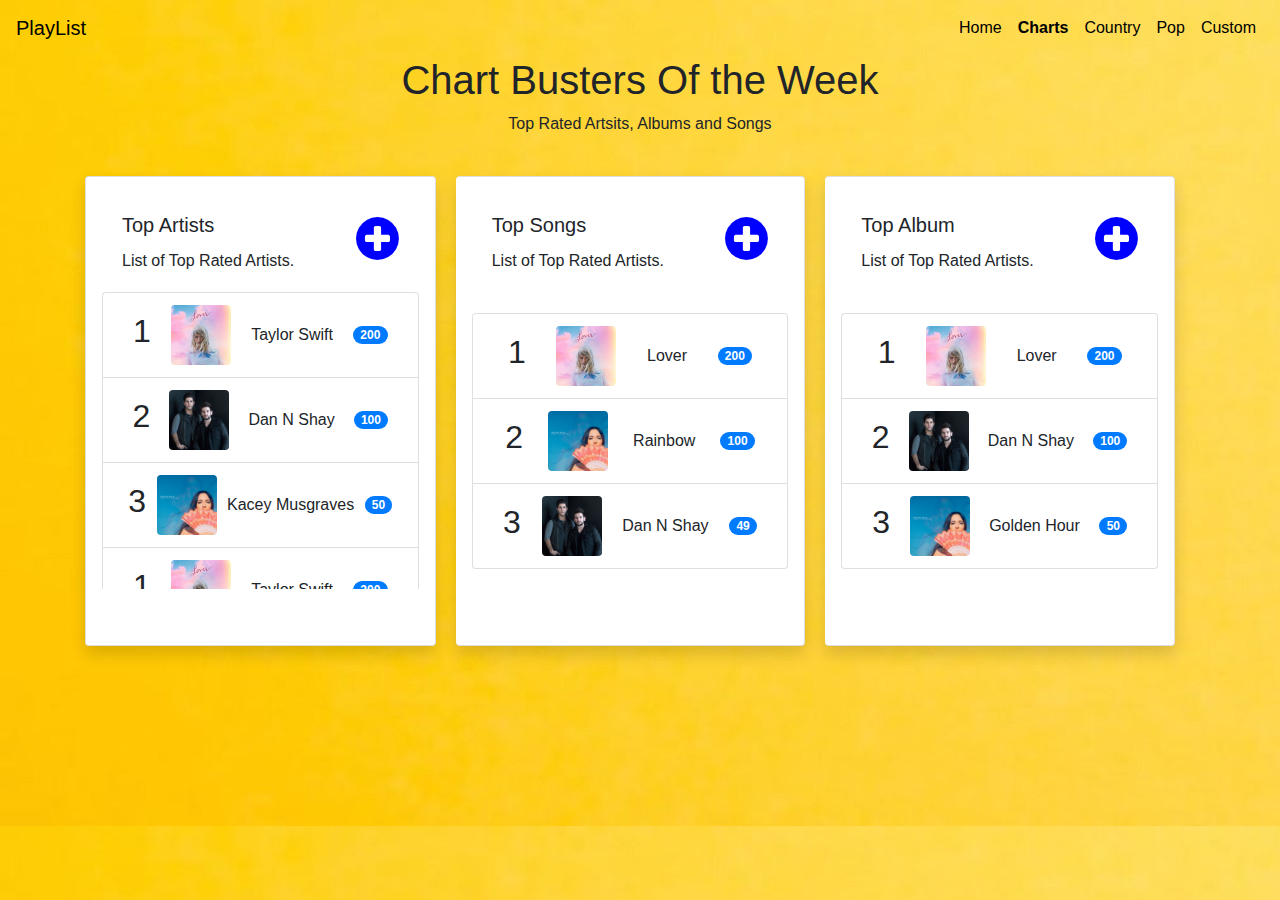
<file: charts.html>
<!DOCTYPE html>
<html lang="en">
<head>
  <title>Home - Charts</title>
  <meta charset="utf-8">
  <meta name="viewport" content="width=device-width, initial-scale=1">
  <link rel="stylesheet" href="https://maxcdn.bootstrapcdn.com/bootstrap/4.4.1/css/bootstrap.min.css">
  <link rel="stylesheet" href="https://cdnjs.cloudflare.com/ajax/libs/font-awesome/4.7.0/css/font-awesome.min.css">
  <link rel="stylesheet" href="assets/css/styles.css">
  
</head>
<body class="background-img-generic">

  
  <nav class="navbar navbar-expand-lg" >
    <!-- Brand/logo -->
    <a class="navbar-brand font-color-black" href="#" >PlayList</a>
    
    <!-- Links -->
    <ul class="navbar-nav ml-auto">
      <li class="nav-item">
        <a class="nav-link font-color-black" href="index.html">Home</a>
      </li>
      <li class="nav-item">
        <a class="nav-link active font-color-black" href="charts.html" >Charts</a>
      </li>
      <li class="nav-item">
        <a class="nav-link font-color-black" href="country.html" >Country</a>
      </li>
      <li class="nav-item">
        <a class="nav-link font-color-black" href="pop.html" >Pop</a>
      </li>
      <li class="nav-item">
        <a class="nav-link font-color-black" href="custom.html">Custom</a>
      </li>
    </ul>
  </nav>

  <div class="container center-align-text">

    <h1>Chart Busters Of the Week</h1>
    <p>Top Rated Artsits, Albums and Songs</p>
    </div>

  <div class="container margin-top-charts">
    <div class="card-group">
     
        <div class="card shadow p-3 mb-5 bg-white rounded card-for-charts-page ">
         
          <div class="card-body">
            <h5 class="card-title">Top Artists

              <span class="float-to-right">
                <i class="fa fa-plus-circle add-button-icon-font" aria-hidden="true" ></i>
  
                </span>
  
            </h5>
            <p class="card-text">List of Top Rated Artists.</p>
          </div>
          <br>
          <ul class="list-group overflow-auto">
            <li class="list-group-item d-flex justify-content-around align-items-center">
              <span class="bold"><h2>1</h2></span>
              <img src="assets/img/taylorSwift.jpg" class="rounded img-card-dimensions" >
              <span class="float-to-left">Taylor Swift</span>
              <span class="badge badge-primary badge-pill">200</span>
            </li>
            <li class="list-group-item d-flex justify-content-around align-items-center">
              <span class="bold"><h2>2</h2></span>
              <img src="assets/img/danNShay.jpg"  class="rounded img-card-dimensions">
              <span class="float-to-left">Dan N Shay</span>
              <span class="badge badge-primary badge-pill">100</span>
            </li>
            <li class="list-group-item d-flex justify-content-around align-items-center">
              <span class="bold"><h2>3</h2></span>
              <img src="assets/img/kacey.png" class="rounded img-card-dimensions">
              <span class="float-to-left">Kacey Musgraves</span>
              <span class="badge badge-primary badge-pill">50</span>
            </li>

            <li class="list-group-item d-flex justify-content-around align-items-center">
              <span class="bold"><h2>1</h2></span>
              <img src="assets/img/taylorSwift.jpg" class="rounded img-card-dimensions">
              <span class="float-to-left">Taylor Swift</span>
              <span class="badge badge-primary badge-pill">200</span>
            </li>
            <li class="list-group-item d-flex justify-content-around align-items-center">
              <span class="bold"><h2>2</h2></span>
              <img src="assets/img/danNShay.jpg" class="rounded img-card-dimensions">
              <span class="float-to-left">Dan N Shay</span>
              <span class="badge badge-primary badge-pill">100</span>
            </li>
            <li class="list-group-item d-flex justify-content-around align-items-center">
              <span class="bold"><h2>3</h2></span>
              <img src="assets/img/kacey.png" class="rounded img-card-dimensions">
              <span class="float-to-left">Kacey Musgraves</span>
              <span class="badge badge-primary badge-pill">50</span>
            </li>
          </ul>
          <div class="card-body">
           
           
          
          </div>
        </div>
      


       

        <div class="card shadow p-3 mb-5 bg-white rounded card-for-charts-page ">

           
            <div class="card-body">
              <h5 class="card-title">Top Songs
  
                <span class="float-to-right">
                  <i class="fa fa-plus-circle add-button-icon-font" aria-hidden="true" ></i>
    
                  </span>
    
              </h5>
              <p class="card-text">List of Top Rated Artists.</p>
            </div>
            <ul class="list-group">
              <li class="list-group-item d-flex justify-content-around align-items-center">
                <span class="bold"><h2>1</h2></span>
                <img src="assets/img/taylorSwift.jpg" class="rounded img-card-dimensions">
                <span class="float-to-left">Lover</span>
                <span class="badge badge-primary badge-pill">200</span>
              </li>
             
              <li class="list-group-item d-flex justify-content-around align-items-center">
                <span class="bold"><h2>2</h2></span>
                <img src="assets/img/kacey.png" class="rounded img-card-dimensions">
                <span class="float-to-left">Rainbow</span>
                <span class="badge badge-primary badge-pill">100</span>
              </li>

              <li class="list-group-item d-flex justify-content-around align-items-center">
                <span class="bold"><h2>3</h2></span>
                <img src="assets/img/danNShay.jpg" class="rounded img-card-dimensions">
                <span class="float-to-left">Dan N Shay</span>
                <span class="badge badge-primary badge-pill">49</span>
              </li>
            </ul>
            <div class="card-body">
             
             
            
            </div>
          </div>
       



          <div class="card shadow p-3 mb-5 bg-white rounded card-for-charts-page ">      
              <div class="card-body">
                <h5 class="card-title">Top Album
    
                  <span  class="float-to-right">
                    <i class="fa fa-plus-circle add-button-icon-font" aria-hidden="true" ></i>
                    </span>
      
                </h5>
                <p class="card-text">List of Top Rated Artists.</p>
              </div>
              <ul class="list-group">
                <li class="list-group-item d-flex justify-content-around align-items-center">
                  <span class="bold"><h2>1</h2></span>
                  <img src="assets/img/taylorSwift.jpg" class="rounded img-card-dimensions">
                  <span class="float-to-left">Lover</span>
                  <span class="badge badge-primary badge-pill">200</span>
                </li>
                <li class="list-group-item d-flex justify-content-around align-items-center">
                  <span class="bold"><h2>2</h2></span>
                  <img src="assets/img/danNShay.jpg" class="rounded img-card-dimensions">
                  <span class="float-to-left">Dan N Shay</span>
                  <span class="badge badge-primary badge-pill">100</span>
                </li>
                <li class="list-group-item d-flex justify-content-around align-items-center">
                  <span class="bold"><h2>3</h2></span>
                  <img src="assets/img/kacey.png" class="rounded img-card-dimensions">
                  <span class="float-to-left">Golden Hour</span>
                  <span class="badge badge-primary badge-pill">50</span>
                </li>
              </ul>
              <div class="card-body">
              
              </div>
            </div>
            

      
  </div>

 

  
  
</body>
<script src="https://ajax.googleapis.com/ajax/libs/jquery/3.4.1/jquery.min.js"></script>
<script src="https://cdnjs.cloudflare.com/ajax/libs/popper.js/1.16.0/umd/popper.min.js"></script>
<script src="https://maxcdn.bootstrapcdn.com/bootstrap/4.4.1/js/bootstrap.min.js"></script>
</html>
</file>
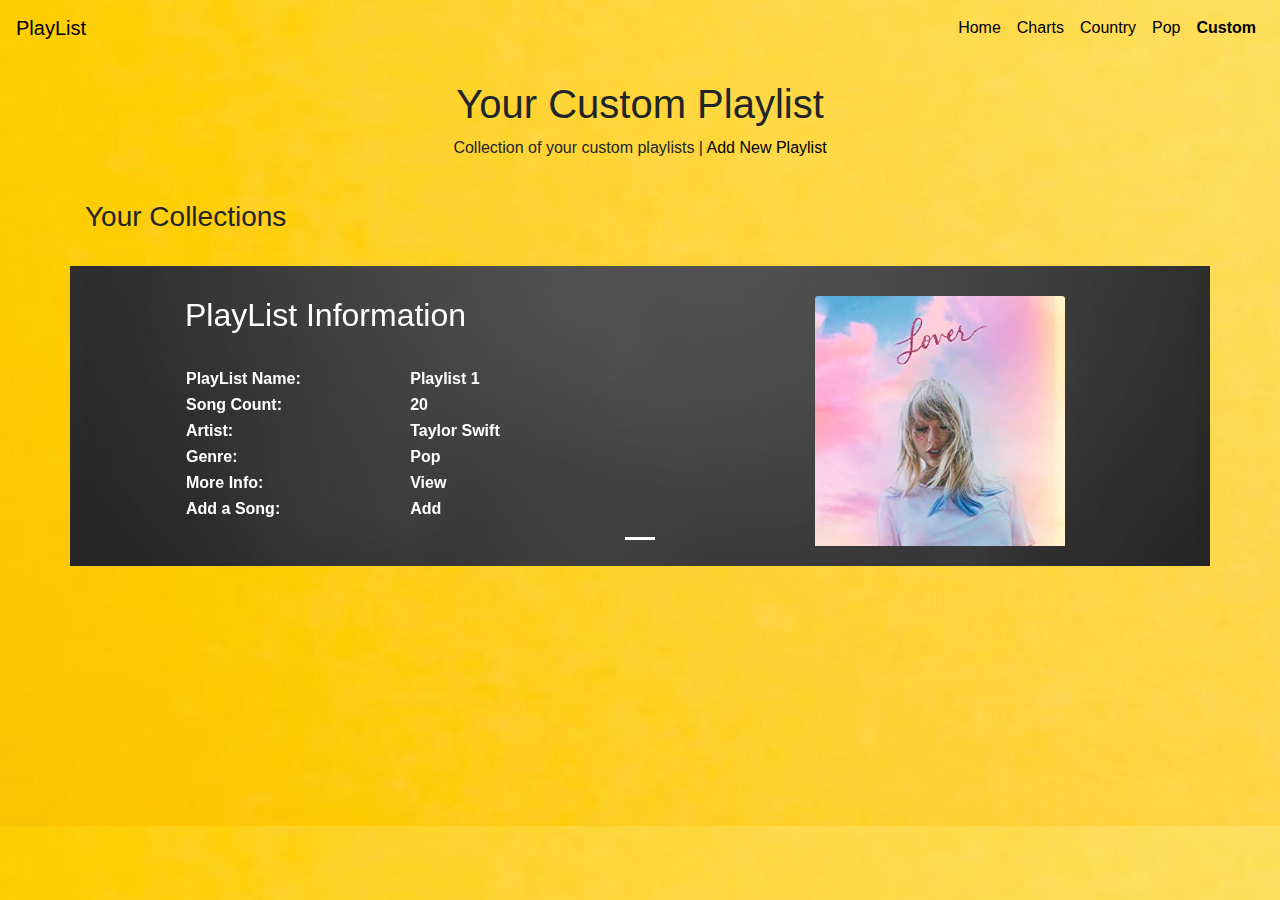
<file: custom.html>
<!DOCTYPE html>
<html lang="en">

<head>
    <title>PlayList- Custom Playlist</title>
    <meta charset="utf8">
    <meta name="viewport" content="width=device-width,, initial-scale=1">
    <link rel="stylesheet" href="https://maxcdn.bootstrapcdn.com/bootstrap/4.4.1/css/bootstrap.min.css">
    <link rel="stylesheet" href="https://cdnjs.cloudflare.com/ajax/libs/font-awesome/4.7.0/css/font-awesome.min.css">

    <link rel="stylesheet" href="assets/css/styles.css">

</head>

<body class="background-img-generic">
  <nav class="navbar navbar-expand-lg" >
    <!-- Brand/logo -->
    <a class="navbar-brand font-color-black" href="#" >PlayList</a>
    
    <!-- Links -->
    <ul class="navbar-nav ml-auto" >
      <li class="nav-item">
        <a class="nav-link font-color-black" href="index.html">Home</a>
      </li>
      <li class="nav-item">
        <a class="nav-link font-color-black" href="charts.html" >Charts</a>
      </li>
      <li class="nav-item">
        <a class="nav-link font-color-black" href="country.html" >Country</a>
      </li>
      <li class="nav-item">
        <a class="nav-link font-color-black" href="pop.html" >Pop</a>
      </li>
      <li class="nav-item">
        <a class="nav-link active font-color-black" href="custom.html">Custom</a>
      </li>
    </ul>
  </nav>
  <br>

  <div class="container center-align-text">
        <h1>Your Custom Playlist</h1>
        <p>Collection of your custom playlists | <span><a href="#addNewPlaylistModal" data-target="#addNewPlaylistModal" data-toggle="modal" class="font-color-black">Add New Playlist</a></span></p>
      </div>
      <br>

      <div class="container" >
        <h3 >Your Collections</h3>
       
      </div>
      <br>

      <div id="demo" class="carousel slide" data-ride="carousel" >
        <ul class="carousel-indicators">
          <li data-target="#demo" data-slide-to="0" class="active"></li>
          
        </ul>
        <div class="carousel-inner">
          <div class="carousel-item active">

            <!--
            <div class="container" style="background-color: black;">
              <div  style="width:100%; max-height: 400px;height: 400px; ">
                <img class="card-img-top" src="assets/img/taylorSwift.jpg" alt="Card image"  style="max-height: 300px;max-width: 300px; margin-top: 30px;margin-bottom: 5px; float: right;">
              </div>
            -->
                          
                   
                    <div class="container custom-playlist-card-carousel-container" >
                      <div class="custom-playlist-card-carousel-flex-box">
                       <!-- <div  style="width:100%; max-height: 400px;height: 400px; "> -->

                         <div class="custom-playlist-card-carousel-margin-right">
                          <div class="custom-playlist-card-carousel-info" >
                            
                              <h2><span>PlayList Information</span> </h2>
                              <br>
                              <table class="table-borderless custom-playlist-card-carousel-table" >
                                <tr>
                                  <td >PlayList Name: </td>
                                  <td>Playlist 1</td>
                                </tr>
                                <tr>
                                  <td>Song Count: </td>
                                  <td>20</td>
                                </tr>
                                <tr>
                                  <td>Artist: </td>
                                  <td>Taylor Swift</td>
                                </tr>
                                <tr>
                                  <td>Genre: </td>
                                  <td>Pop</td>
                                </tr>
                                <tr>
                                  <td>More Info: </td>
                                  <td><a href="#sampleModal" data-toggle="modal" data-target="#sampleModal" class="font-color-white">View</a></td>
                                </tr>

                                <tr>
                                  <td>Add a Song: </td>
                                  <td><a href="#addModal" data-toggle="modal" data-target="#addModal" class="font-color-white">Add</a></td>
                                </tr>
                            </table>
                          
                          </div>
                          
                           
                         </div>


                         <div class="custom-playlist-card-carousel-margin-right">
                          <img class="card-img-top custom-playlist-card-carousel-image" src="assets/img/taylorSwift.jpg" alt="Card image">

                         </div>
                        </div>


                        
                      
                      
                    </div>

                
                   
                 
                  </div>
            </div>  

          </div>
     

        </div>
        <!--
        <a class="carousel-control-prev" href="#demo" data-slide="prev">
          <span class="carousel-control-prev-icon"></span>
        </a>
        <a class="carousel-control-next" href="#demo" data-slide="next">
          <span class="carousel-control-next-icon"></span>
        </a>
      -->      


        <div class="modal fade" id="sampleModal" tabindex="-1" role="dialog" aria-labelledby="sampleModalLabel" aria-hidden="true">
          <div class="modal-dialog" role="document">
            <div class="modal-content">
              <div class="modal-header">
                <h5 class="modal-title" id="sampleModalLabel">List of Songs in PlayList 1</h5>
                <button type="button" class="close" data-dismiss="modal" aria-label="Close">
                  <span aria-hidden="true">&times;</span>
                </button>
              </div>
              <div class="modal-body">
                <table class="table table-striped">
                  <thead>
                    <tr>
                      <th>SNo</th>
                      <th>Name</th>
                      <th>Duration</th>
                    </tr>
                  </thead>
                  <tbody>
                    <tr>
                      <td>1</td>
                      <td>I forgot that you existed</td>
                      <td>2:51</td>
                    </tr>
                    <tr>
                      <td>2</td>
                      <td>Cruel summer</td>
                      <td>2:59</td>
                    </tr>
                    <tr>
                      <td>3</td>
                      <td>Lover</td>
                      <td>3:41</td>
                    </tr>
                  </tbody>
                </table>
              </div>
              <div class="modal-footer">
                <button type="button" class="btn btn-secondary" data-dismiss="modal">Close</button>
               
              </div>
            </div>
          </div>
        </div>



        <div class="modal fade" id="addModal" tabindex="-1" role="dialog" aria-labelledby="addModalLabel" aria-hidden="true">
          <div class="modal-dialog" role="document">
            <div class="modal-content">
              <div class="modal-header">
                <h5 class="modal-title" id="addModalLabel">Add a new song</h5>
                <button type="button" class="close" data-dismiss="modal" aria-label="Close">
                  <span aria-hidden="true">&times;</span>
                </button>
              </div>

              <div class="modal-body">
                <form>

                  <table class="table table-striped">
                    <tr>
                      <td>Song Name</td>
                      <td>
                        <div class="form-group">
                        <input type="text" placeholder="eg : Lover" id="songName" class="form-control" required>
                        </div>
                      </td>
                    </tr>
                   
                    <tr>
                      <td>Song Duration</td>
                      <td>
                        <div class="form-group">
                        <input type="text" placeholder="eg : 2:30" id="songDuration" class="form-control" required>
                      </div>
                      </td>
                    </tr>

                    <tr>
                      <td>PlayList Name</td>
                      <td>
                        <div class="form-group">
                          <input type="text" value="PlayList 1" class="form-control" readonly >
                        </div>
                        </td>
                    </tr>

                    </table>
                   
                    <button type="submit" class="btn btn-primary float-to-right" >Add Song to PlayList</button>
                  </form>


              </div>   
            </div>
          </div>
        </div>



        <div class="modal fade" id="addNewPlaylistModal" tabindex="-1" role="dialog" aria-labelledby="addNewPlaylistModalLabel" aria-hidden="true">
          <div class="modal-dialog" role="document">
            <div class="modal-content">
              <div class="modal-header">
                <h5 class="modal-title" id="addNewPlaylistModalLabel">Create a new Playlist</h5>
                <button type="button" class="close" data-dismiss="modal" aria-label="Close">
                  <span aria-hidden="true">&times;</span>
                </button>
              </div>

              <div class="modal-body">
                <form>

                  <table class="table table-striped">
                    <tr>
                      <td>PlayList Name</td>
                      <td>
                        <div class="form-group">
                        <input type="text" placeholder="eg : Golden Hour" id="playListNameForNewPlaylist" class="form-control" required>
                        </div>
                      </td>
                    </tr>
                   
                    <tr>
                      <td>Artist</td>
                      <td>
                        <div class="form-group">
                        <input type="text" placeholder="eg : Kacey Musgraves" id="artistForNewPlaylist" class="form-control" required>
                      </div>
                      </td>
                    </tr>

                    <tr>
                      <td>Genre</td>
                      <td>
                        <div class="form-group">
                          <input type="text" placeholder="eg: Pop" class="form-control" required id="genreForNewPlaylist" >
                        </div>
                        </td>
                        
                    </tr>

                    <tr>
                      <td>Upload Image</td>
                      <td>
                        <div class="form-group">
                          <input type="file" id="imageForNewPlaylist" > 
                        </div>
                      </td>
                    </tr>

                    </table>
                   
                    <button type="submit" class="btn btn-primary float-to-right" >Create PlayList</button>
                  </form>


              </div>   
            </div>
          </div>
        </div>



</body>
<script src="https://ajax.googleapis.com/ajax/libs/jquery/3.4.1/jquery.min.js"></script>
<script src="https://maxcdn.bootstrapcdn.com/bootstrap/4.4.1/js/bootstrap.min.js"></script>

</html>
</file>
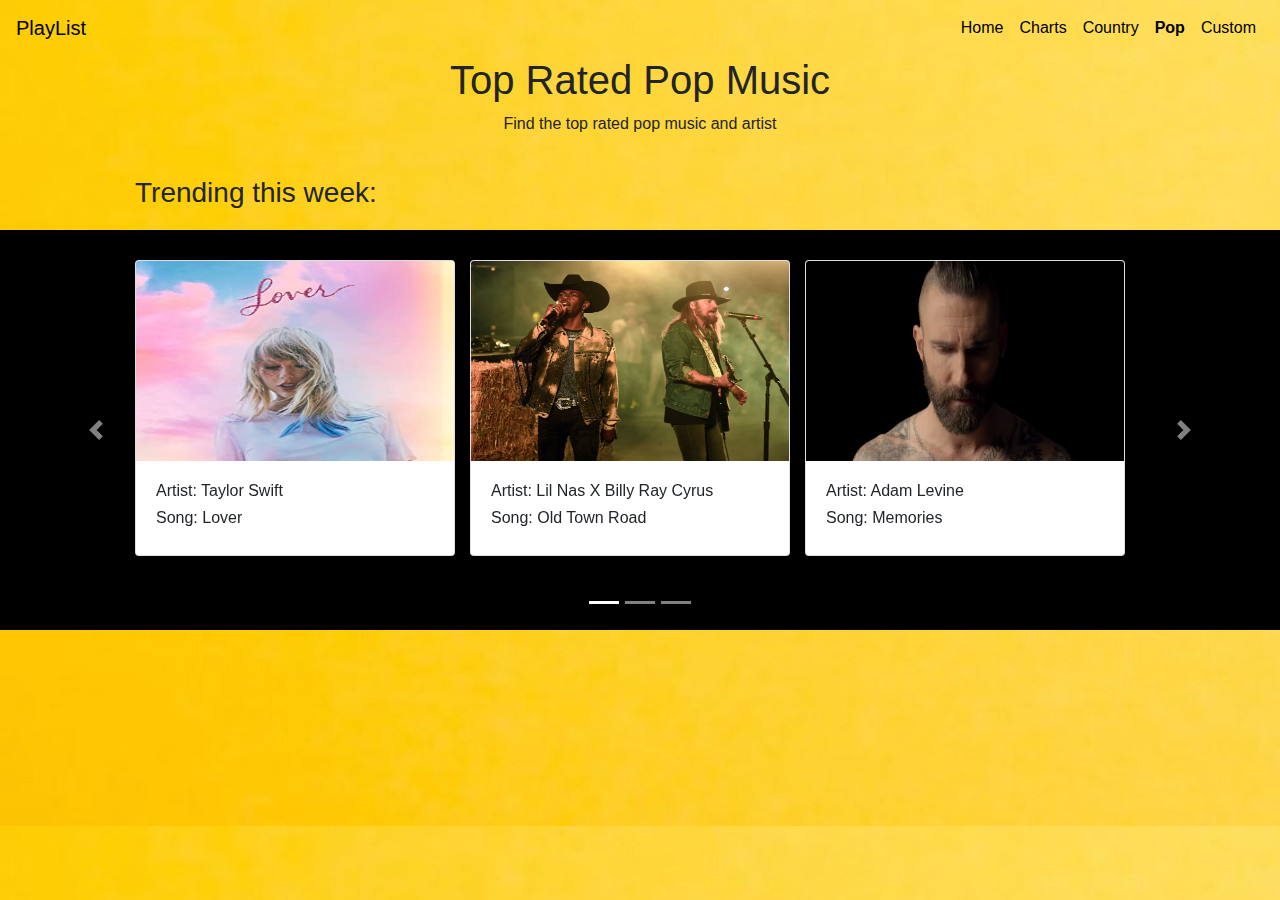
<file: pop.html>
<!DOCTYPE html>
<html lang="en">

<head>
    <title>PlayList- Pop Music</title>
    <meta charset="utf8">
    <meta name="viewport" content="width=device-width,, initial-scale=1">
    <link rel="stylesheet" href="https://maxcdn.bootstrapcdn.com/bootstrap/4.4.1/css/bootstrap.min.css">
    <link rel="stylesheet" href="assets/css/styles.css">
    
</head>

<body class="background-img-generic">
  <nav class="navbar navbar-expand-lg" >
    <!-- Brand/logo -->
    <a class="navbar-brand font-color-black" href="#" >PlayList</a>
    
    <!-- Links -->
    <ul class="navbar-nav ml-auto">
      <li class="nav-item">
        <a class="nav-link font-color-black" href="index.html">Home</a>
      </li>
      <li class="nav-item">
        <a class="nav-link font-color-black" href="charts.html" >Charts</a>
      </li>
      <li class="nav-item">
        <a class="nav-link font-color-black" href="country.html" >Country</a>
      </li>
      <li class="nav-item">
        <a class="nav-link active font-color-black" href="pop.html" >Pop</a>
      </li>
      <li class="nav-item">
        <a class="nav-link font-color-black" href="custom.html">Custom</a>
      </li>
    </ul>
  </nav>

      <div class="container center-align-text">
        <h1>Top Rated Pop Music</h1>
        <p>Find the top rated pop music and artist</p>
      </div>
      <br>

      <div class="container" >
        <h3 class="trending-this-week-margin">Trending this week:</h3>
       
      </div>
     

      <div id="demo" class="carousel slide multiple-card-carousel-bg" data-ride="carousel" >
        <ul class="carousel-indicators">
          <li data-target="#demo" data-slide-to="0" class="active"></li>
          <li data-target="#demo" data-slide-to="1"></li>
          <li data-target="#demo" data-slide-to="2"></li>
        </ul>
        <div class="carousel-inner">
          <div class="carousel-item active">

            
            <div class="container multiple-card-carousel-inner-item">
              <div class="row">
                  <div class="col-sm-3 carousel-inner-item-col-margin">
                      <div class="card carousel-inner-item-card-width" >
                            <img class="card-img-top carousel-inner-item-card-image" src="assets/img/taylorSwift.jpg" alt="Card image">
                            <div class="card-body">
                              <h6> Artist: Taylor Swift</h6>
                             
                              <h6> Song: Lover</h6>
                            
                            </div>
                          </div>
                    </div>
                   
                    <div class="col-sm-3 carousel-inner-item-col-margin">
                      <div class="card carousel-inner-item-card-width" >
                            <img class="card-img-top carousel-inner-item-card-image" src="assets/img/billy.jpg" alt="Card image">
                            <div class="card-body">
                              <h6> Artist: Lil Nas X Billy Ray Cyrus</h6>
                             
                              <h6> Song: Old Town Road</h6>
                            
                            </div>
                          </div>
                    </div>
                   
                    <div class="col-sm-3 carousel-inner-item-col-margin">
                      <div class="card carousel-inner-item-card-width" >
                            <img class="card-img-top carousel-inner-item-card-image" src="assets/img/adamLevine.jpg" alt="Card image">
                            <div class="card-body">
                              <h6> Artist: Adam Levine</h6>
                             
                              <h6> Song: Memories</h6>
                            
                            </div>
                          </div>
                    </div>
                  </div>
            </div>  

          </div>
          <div class="carousel-item">
                
            <div class="container multiple-card-carousel-inner-item">
              <div class="row">
                  <div class="col-sm-3 carousel-inner-item-col-margin">
                      <div class="card carousel-inner-item-card-width" >
                            <img class="card-img-top carousel-inner-item-card-image" src="assets/img/harryStyles.jpg" alt="Card image">
                            <div class="card-body">
                              <h6> Artist: Harry Styles</h6>
                             
                              <h6> Song: Adore You</h6>
                            
                            </div>
                          </div>
                    </div>
                   
                    <div class="col-sm-3 carousel-inner-item-col-margin">
                      <div class="card carousel-inner-item-card-width" >
                            <img class="card-img-top carousel-inner-item-card-image" src="assets/img/selena.png" alt="Card image">
                            <div class="card-body">
                              <h6> Artist: Selena Gomez</h6>
                             
                              <h6> Song: Loose You to Love Me</h6>
                            
                            </div>
                          </div>
                    </div>
                   
                    <div class="col-sm-3 carousel-inner-item-col-margin">
                      <div class="card carousel-inner-item-card-width" >
                            <img class="card-img-top carousel-inner-item-card-image" src="assets/img/ed.jpg" alt="Card image">
                            <div class="card-body">
                              <h6> Artist: Ed Sheeran</h6>
                             
                              <h6> Song: Beautiful People</h6>
                            
                            </div>
                          </div>
                    </div>
                  </div>
            </div>  
          </div>
          <div class="carousel-item" >
               
            <div class="container multiple-card-carousel-inner-item">
              <div class="row">
                  <div class="col-sm-3 carousel-inner-item-col-margin">
                      <div class="card carousel-inner-item-card-width" >
                            <img class="card-img-top carousel-inner-item-card-image" src="assets/img/jonas.jpg" alt="Card image"  >
                            <div class="card-body">
                              <h6> Artist: Jonas Brothers</h6>
                             
                              <h6> Song: Only Human</h6>
                            
                            </div>
                          </div>
                    </div>
                   
                    <div class="col-sm-3 carousel-inner-item-col-margin">
                      <div class="card carousel-inner-item-card-width" >
                            <img class="card-img-top  carousel-inner-item-card-image" src="assets/img/katy.jpg" alt="Card image" >
                            <div class="card-body">
                              <h6> Artist: Katy Perry</h6>
                             
                              <h6> Song: Never Worn White</h6>
                            
                            </div>
                          </div>
                    </div>
                   
                    <div class="col-sm-3 carousel-inner-item-col-margin">
                      <div class="card carousel-inner-item-card-width" >
                            <img class="card-img-top  carousel-inner-item-card-image" src="assets/img/littleMix.jpg" alt="Card image" >
                            <div class="card-body">
                              <h6> Artist: Little Mix</h6>
                             
                              <h6> Song: Break Up Song</h6>
                            
                            </div>
                          </div>
                    </div>
                  </div>
            </div>  
          </div>
        </div>
        <a class="carousel-control-prev" href="#demo" data-slide="prev">
          <span class="carousel-control-prev-icon"></span>
        </a>
        <a class="carousel-control-next" href="#demo" data-slide="next">
          <span class="carousel-control-next-icon"></span>
        </a>
      


</body>
<script src="https://ajax.googleapis.com/ajax/libs/jquery/3.4.1/jquery.min.js"></script>
<script src="https://maxcdn.bootstrapcdn.com/bootstrap/4.4.1/js/bootstrap.min.js"></script>

</html>
</file>
<file: assets/css/styles.css>
.background-img{
    background-image: url("../img/partyBg12.jpg");
}

.background-img-generic{
    background-image: url("../img/BgPlain_v4.jpg");
}

.active {
    font-weight: bold;
}

.font-color-black{
    color: black;
}
.font-color-white{
    color: white;
}


 a.font-color-white:hover {
    color: white;
  }

.transparent-bg{
    background-color:transparent;
}

a:hover{
    color: black;
}

/* width */
::-webkit-scrollbar {
     width: 10px;
    }
      
      /* Track */
      ::-webkit-scrollbar-track {
        box-shadow: inset 0 0 5px lightgrey; 
        border-radius: 10px;
      }
       
      /* Handle */
      ::-webkit-scrollbar-thumb {
        background: lightgrey; 
        border-radius: 10px;
      }
  
.center-align-text{
    text-align: center;
}

.card-for-charts-page{
    width: 400px;
    max-height: 470px; 
    height: 470px; 
    margin-right: 20px;
}

.add-button-icon-font{
    font-size:50px;
    color: blue;
}

.img-card-dimensions{
    height: 60px;
    width: 60px;
}
.trending-this-week-margin{
    margin-left: 50px;
}

.multiple-card-carousel-bg{
    background-color: black;
    height: 400px;
    margin-top: 20px;
}

.multiple-card-carousel-inner-item{
    margin-top: 30px;
}

.carousel-inner-item-col-margin{
    margin-left: 50px;
}
.carousel-inner-item-card-width{
    width:320px;
}
.carousel-inner-item-card-image{
    width:100%; 
    max-height: 200px;
    height: 200px;
}

.custom-playlist-card-carousel-container{
    background-image: url("../img/bgBlack.jpg");
}

.custom-playlist-card-carousel-flex-box{
    display: flex; 
    flex-flow: row wrap;
     justify-content: 
     space-around;
     width:100%; 
     max-height: 300px;
     height: 400px;
     background-image: url("../img/bgBlack.jpg");
}

.custom-playlist-card-carousel-margin-right{
    margin-right: 30px;
}
.custom-playlist-card-carousel-info{
    margin-bottom: 5px;
    margin-top: 30px;
    color: white
    ;max-width: 600px;
}

.custom-playlist-card-carousel-table{
    width: 400px;
}

.custom-playlist-card-carousel-image{
    max-height: 250px;
    max-width: 250px;
    margin-top: 30px;
    margin-bottom: 5px;
}

.float-to-right{
    float: right;
}
.float-to-left{
    float: left;
}

.margin-top-charts{
    margin-top: 40px;
}

.bold{
    font-weight: bold;
}

.margin-top-index-page{
    margin-top: 200px;
}
</file>
